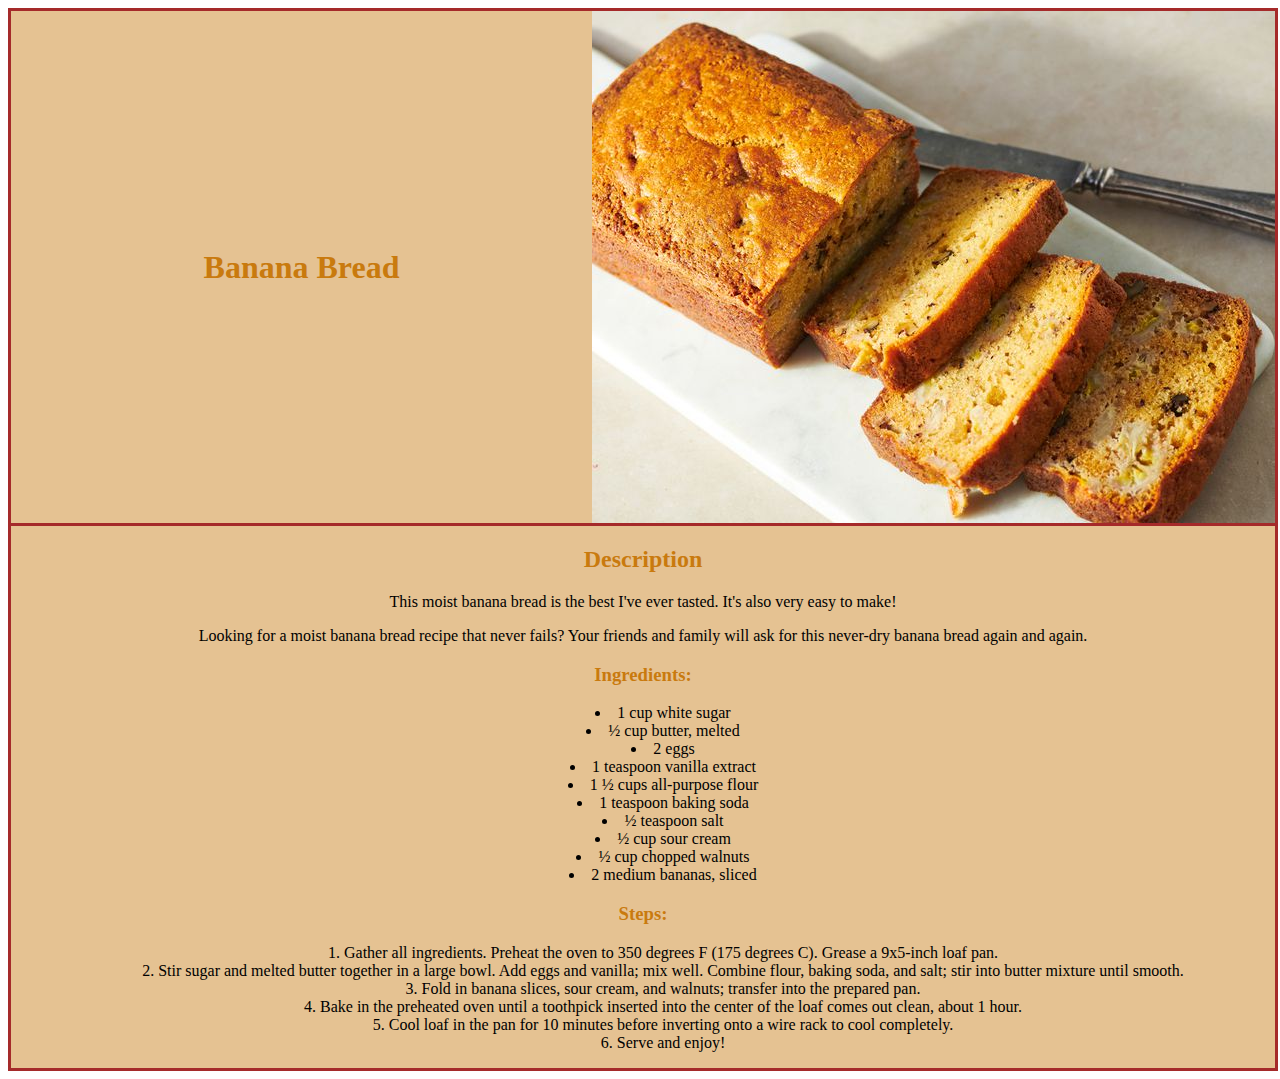
<file: recipes/banana-bread.html>
<!DOCTYPE html>
<html lang="en">
<head>
    <meta charset="UTF-8">
    <meta name="viewport" content="width=device-width, initial-scale=1.0">
    <title>Document</title>
    <link rel="stylesheet" href="recipes.css">
</head>
<body>
    <div class="recipe-1">
        <h1>Banana Bread</h1>
        <img src="banana-bread.jpg" alt="Banana Bread">
    </div>
    <div class="content-1">
        <h2>Description</h2>
        <p>This moist banana bread is the best I've ever tasted. It's also very easy to make!</p>
        <p>Looking for a moist banana bread recipe that never fails? Your friends and family will ask for this never-dry banana bread again and again.</p>
        <h3>Ingredients:</h3>
        <ul>
            <li>1 cup white sugar</li>
            <li>½ cup butter, melted</li>
            <li>2 eggs</li>
            <li>1 teaspoon vanilla extract</li>
            <li>1 ½ cups all-purpose flour</li>
            <li>1 teaspoon baking soda</li>
            <li>½ teaspoon salt</li>
            <li>½ cup sour cream</li>
            <li>½ cup chopped walnuts</li>
            <li>2 medium bananas, sliced</li>
        </ul>
        <h3>Steps:</h3>
        <ol>
            <li>Gather all ingredients. Preheat the oven to 350 degrees F (175 degrees C). Grease a 9x5-inch loaf pan.</li>
            <li>Stir sugar and melted butter together in a large bowl. Add eggs and vanilla; mix well. Combine flour, baking soda, and salt; stir into butter mixture until smooth.</li>
            <li>Fold in banana slices, sour cream, and walnuts; transfer into the prepared pan.</li>
            <li>Bake in the preheated oven until a toothpick inserted into the center of the loaf comes out clean, about 1 hour.</li>
            <li>Cool loaf in the pan for 10 minutes before inverting onto a wire rack to cool completely.</li>
            <li>Serve and enjoy!</li>
        </ol>
    </div>
</body>
</html>
</file>
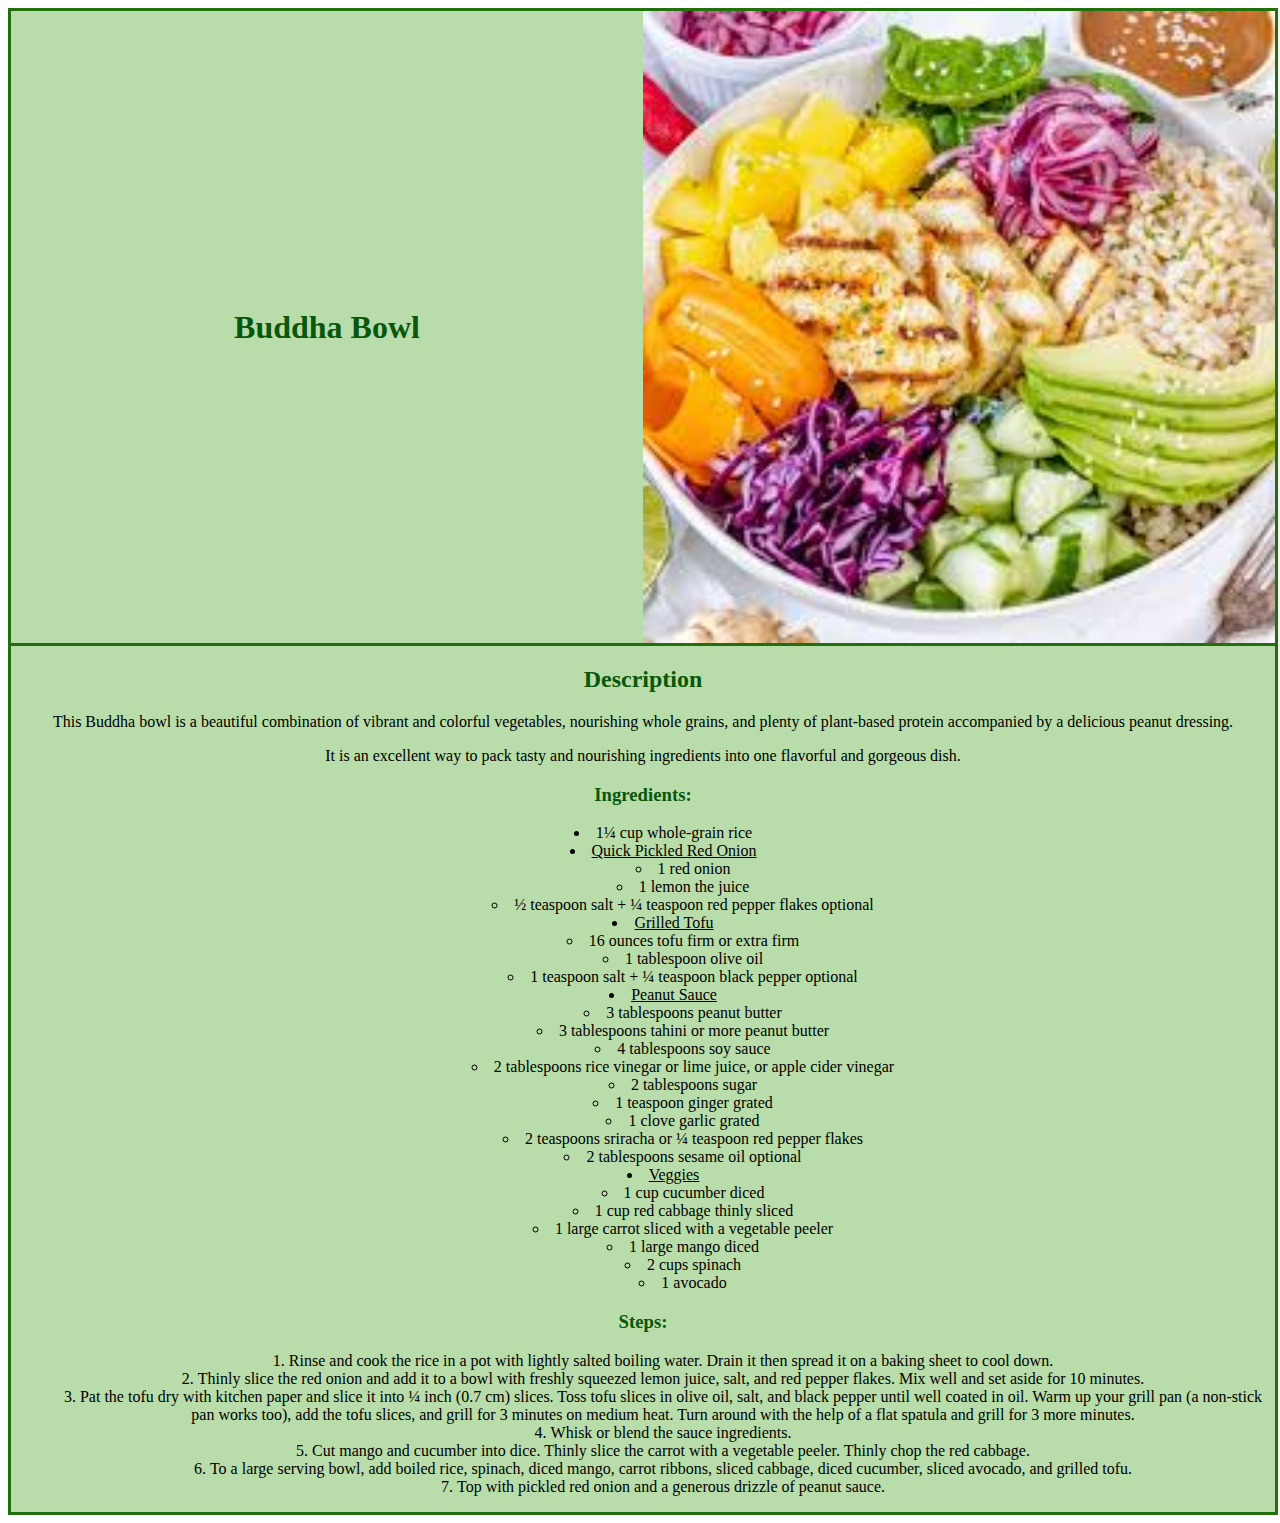
<file: recipes/buddha-bowl.html>
<!DOCTYPE html>
<html lang="en">
<head>
    <meta charset="UTF-8">
    <meta name="viewport" content="width=device-width, initial-scale=1.0">
    <title>Document</title>
    <link rel="stylesheet" href="recipes.css">
</head>
<body>
    <div class="recipe-2">
        <h1>Buddha Bowl</h1>
        <img src="buddha-bowl.jpeg" alt="Buddha Bowl">
    </div>
    <div class="content-2">
        <h2>Description</h2>
        <p>This Buddha bowl is a beautiful combination of vibrant and colorful vegetables, nourishing whole grains, and plenty of plant-based protein accompanied by a delicious peanut dressing.</p>
        <p>It is an excellent way to pack tasty and nourishing ingredients into one flavorful and gorgeous dish.</p>
        <h3>Ingredients:</h3>
        <ul>
            <li>1¼ cup whole-grain rice</li>
            <li><u>Quick Pickled Red Onion</u></li>
        <ul>
            <li>1 red onion</li>
            <li>1 lemon the juice</li>
            <li>½ teaspoon salt + ¼ teaspoon red pepper flakes optional</li>
        </ul>
            <li><u>Grilled Tofu</u></li>
        <ul>
            <li>16 ounces tofu firm or extra firm</li>
            <li>1 tablespoon olive oil</li>
            <li>1 teaspoon salt + ¼ teaspoon black pepper optional</li>
        </ul>
            <li><u>Peanut Sauce</u></li>
        <ul>
            <li>3 tablespoons peanut butter</li>
            <li>3 tablespoons tahini or more peanut butter</li>
            <li>4 tablespoons soy sauce</li>
            <li>2 tablespoons rice vinegar or lime juice, or apple cider vinegar</li>
            <li>2 tablespoons sugar</li>
            <li>1 teaspoon ginger grated</li>
            <li>1 clove garlic grated</li>
            <li>2 teaspoons sriracha or ¼ teaspoon red pepper flakes</li>
            <li>2 tablespoons sesame oil optional</li>
        </ul>
            <li><u>Veggies</u></li>
        <ul>
            <li>1 cup cucumber diced</li>
            <li>1 cup red cabbage thinly sliced</li>
            <li>1 large carrot sliced with a vegetable peeler</li>
            <li>1 large mango diced</li>
            <li>2 cups spinach</li>
            <li>1 avocado</li>
        </ul>
        </ul>
        <h3>Steps:</h3>
        <ol>
            <li>Rinse and cook the rice in a pot with lightly salted boiling water.
                Drain it then spread it on a baking sheet to cool down.</li>
            <li>Thinly slice the red onion and add it to a bowl with freshly squeezed lemon juice, salt, and red pepper flakes. Mix well and set aside for 10 minutes.</li>
            <li>Pat the tofu dry with kitchen paper and slice it into ¼ inch (0.7 cm) slices. Toss tofu slices in olive oil, salt, and black pepper until well coated in oil. Warm up your grill pan (a non-stick pan works too), add the tofu slices, and grill for 3 minutes on medium heat. Turn around with the help of a flat spatula and grill for 3 more minutes.</li>
            <li>Whisk or blend the sauce ingredients.</li>
            <li>Cut mango and cucumber into dice. Thinly slice the carrot with a vegetable peeler. Thinly chop the red cabbage.</li>
            <li>To a large serving bowl, add boiled rice, spinach, diced mango, carrot ribbons, sliced cabbage, diced cucumber, sliced avocado, and grilled tofu.</li>
            <li>Top with pickled red onion and a generous drizzle of peanut sauce.</li>
        </ol>
    </div>
</body>
</html>
</file>
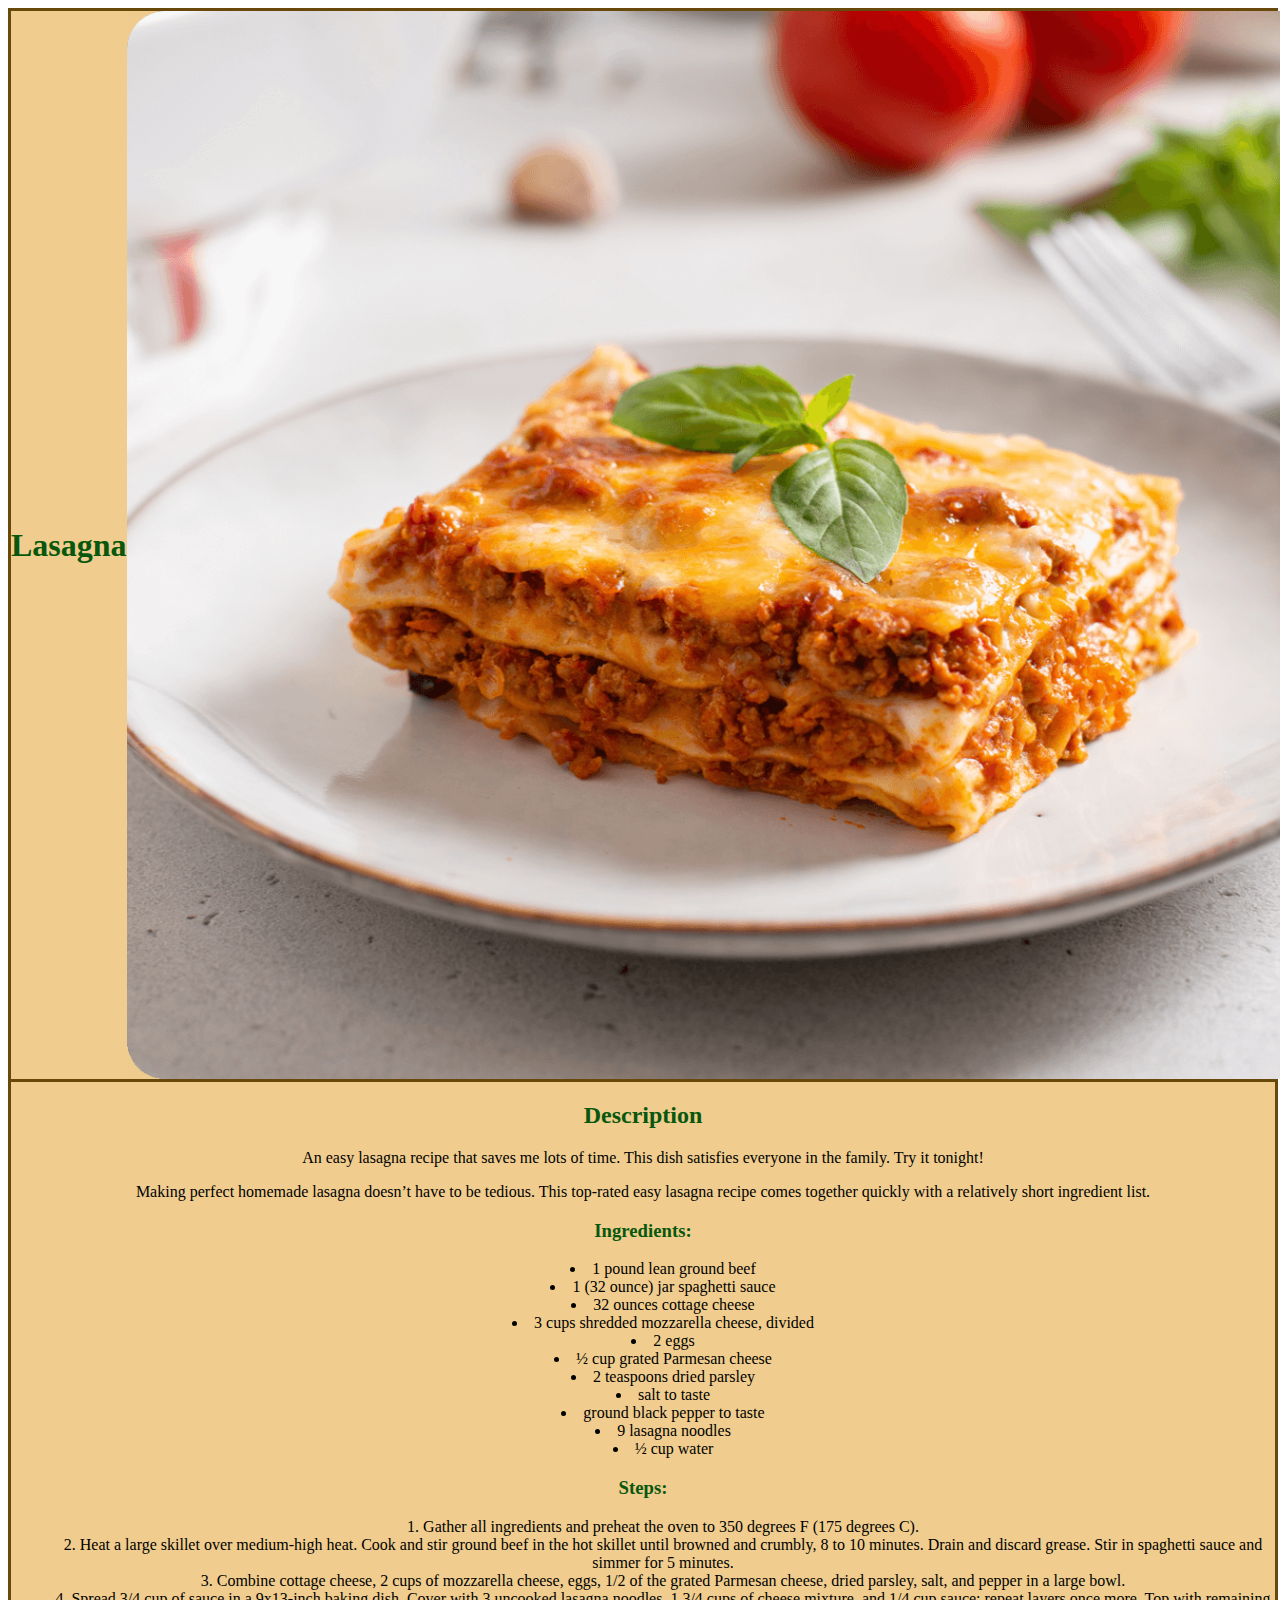
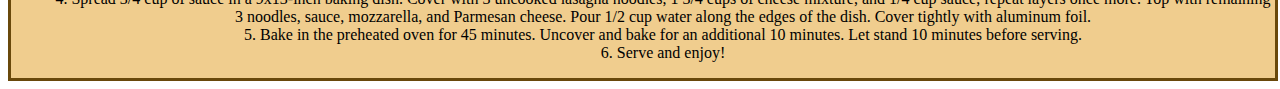
<file: recipes/lasagna.html>
<!DOCTYPE html>
<html lang="en">
<head>
    <meta charset="UTF-8">
    <meta name="viewport" content="width=device-width, initial-scale=1.0">
    <title>Document</title>
    <link rel="stylesheet" href="recipes.css">
</head>
<body>
    <div class="recipe-3">
        <h1>Lasagna</h1>
        <img src="lasagna.jpg" alt="Lasagna">
    </div>
    <div class="content-3">
        <h2>Description</h2>
        <p>An easy lasagna recipe that saves me lots of time. This dish satisfies everyone in the family. Try it tonight!</p>
        <p>Making perfect homemade lasagna doesn’t have to be tedious. This top-rated easy lasagna recipe comes together quickly with a relatively short ingredient list. </p>
        <h3>Ingredients:</h3>
        <ul>
            <li>1 pound lean ground beef</li>
            <li>1 (32 ounce) jar spaghetti sauce</li>
            <li>32 ounces cottage cheese</li>
            <li>3 cups shredded mozzarella cheese, divided</li>
            <li>2 eggs</li>
            <li>½ cup grated Parmesan cheese</li>
            <li>2 teaspoons dried parsley</li>
            <li>salt to taste</li>
            <li>ground black pepper to taste</li>
            <li>9 lasagna noodles</li>
            <li>½ cup water</li>
        </ul>
        <h3>Steps:</h3>
        <ol>
            <li>Gather all ingredients and preheat the oven to 350 degrees F (175 degrees C).</li>
            <li>Heat a large skillet over medium-high heat. Cook and stir ground beef in the hot skillet until browned and crumbly, 8 to 10 minutes. Drain and discard grease. Stir in spaghetti sauce and simmer for 5 minutes.</li>
            <li>Combine cottage cheese, 2 cups of mozzarella cheese, eggs, 1/2 of the grated Parmesan cheese, dried parsley, salt, and pepper in a large bowl.</li>
            <li>Spread 3/4 cup of sauce in a 9x13-inch baking dish. Cover with 3 uncooked lasagna noodles, 1 3/4 cups of cheese mixture, and 1/4 cup sauce; repeat layers once more. Top with remaining 3 noodles, sauce, mozzarella, and Parmesan cheese. Pour 1/2 cup water along the edges of the dish. Cover tightly with aluminum foil.</li>
            <li>Bake in the preheated oven for 45 minutes. Uncover and bake for an additional 10 minutes. Let stand 10 minutes before serving.</li>
            <li>Serve and enjoy!</li>
        </ol>
    </div>
</body>
</html>
</file>
<file: recipes/recipes.css>
/* This is the css for banana-bread recipe */

.recipe-1 {
    display: flex;
    width: 100%;
    background-color: #e5c292;
    border-top: brown solid 3px;
    border-left: brown solid 3px;
    border-right: brown solid 3px;
}
.recipe-1 h1,.recipe-1 img {
    flex: 1;
    margin: 0;
    object-fit: cover;
}
.recipe-1 img {
    height: auto;
    max-width: 100%;
}
.recipe-1 h1 {
    text-align: center;
    margin: auto;
    color: #c97a0e;
}
.content-1 {
    background-color: #e5c292;
    width: 100%;
    margin: 0;
    list-style-position: inside;
    text-align: center;
    border: brown solid 3px;
}
.content-1 h2, .content-1 h3 {
    color: #c97a0e;
}

/* This is the css for buddha-bowl recipe */

.recipe-2 {
    display: flex;
    width: 100%;
    background-color: #b8ddaa;
    border-top: rgb(33, 112, 13) solid 3px;
    border-left: rgb(33, 112, 13) solid 3px;
    border-right: rgb(33, 112, 13) solid 3px;
}
.recipe-2 h1,.recipe-2 img {
    flex: 1;
    margin: 0;
    object-fit: cover;
}
.recipe-2 img {
    height: auto;
    max-width: 100%;
}
.recipe-2 h1 {
    text-align: center;
    margin: auto;
    color: #08570c;
}
.content-2 {
    background-color: #b8ddaa;
    width: 100%;
    margin: 0;
    list-style-position: inside;
    text-align: center;
    border: rgb(33, 112, 13) solid 3px;
}
.content-2 h2, .content-2 h3 {
    color: #08570c;
}

/* This is the css for buddha-bowl recipe */

.recipe-3 {
    display: flex;
    width: 100%;
    background-color: rgb(240, 205, 142);
    border-top: rgb(105, 72, 11) solid 3px;
    border-left: rgb(105, 72, 11) solid 3px;
    border-right: rgb(105, 72, 11) solid 3px;
}
.recipe-3 h1,.recipe-3 img {
    flex: 1;
    margin: 0;
    object-fit: cover;
}
.recipe-3 img {
    height: auto;
    max-width: 100%;
}
.recipe-3 h1 {
    text-align: center;
    margin: auto;
    color: #08570c;
}
.content-3 {
    background-color: rgb(240, 205, 142);
    width: 100%;
    margin: 0;
    list-style-position: inside;
    text-align: center;
    border: rgb(105, 72, 11) solid 3px;
}
.content-3 h2, .content-3 h3 {
    color: #08570c;
}
</file>
